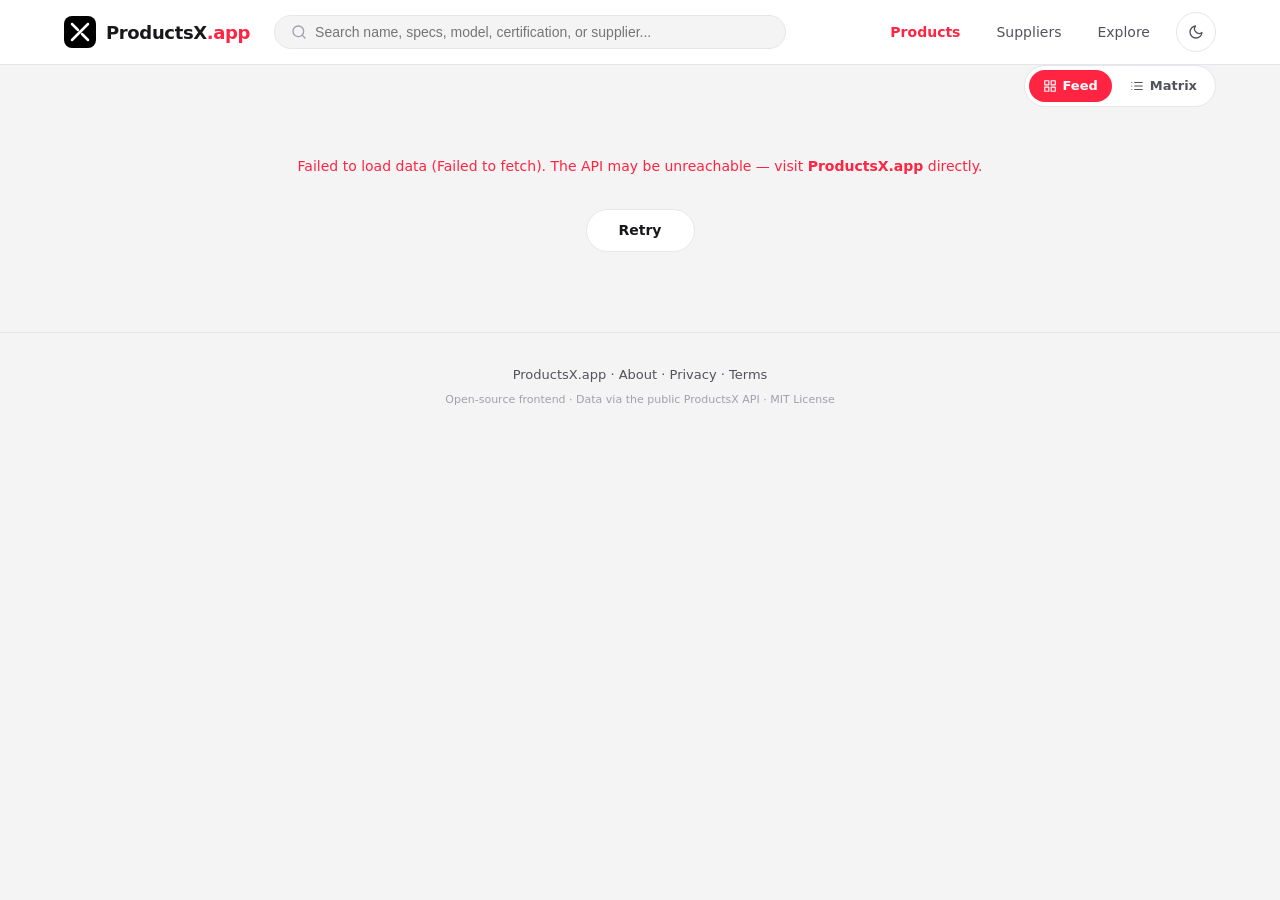
<file: index.html>
<!DOCTYPE html>
<html lang="en">
<head>
    <meta charset="UTF-8">
    <meta name="viewport" content="width=device-width, initial-scale=1.0">
    <!-- SEO: 主站收录优先, 开源演示页作为镜像入口 -->
    <title>ProductsX — B2B Product Feed &amp; Worldwide Supplier Directory (Open Source)</title>
    <meta name="description" content="ProductsX is an open global B2B marketplace index. Browse the latest product listings from verified manufacturers and wholesale suppliers worldwide — fully open-source frontend powered by the public ProductsX API.">
    <meta name="keywords" content="B2B marketplace, wholesale suppliers, manufacturers directory, product sourcing, supplier search, global trade, open source, ProductsX">
    <link rel="canonical" href="https://productsx.app/">
    <meta name="robots" content="index, follow">

    <!-- Open Graph -->
    <meta property="og:type" content="website">
    <meta property="og:site_name" content="ProductsX">
    <meta property="og:title" content="ProductsX — B2B Product Feed &amp; Worldwide Supplier Directory">
    <meta property="og:description" content="Discover quality products, suppliers, and manufacturing partners worldwide. Open-source frontend powered by the public ProductsX API.">
    <meta property="og:url" content="https://productsx.app/">
    <meta name="twitter:card" content="summary">

    <!-- Structured data: WebSite + SearchAction -->
    <script type="application/ld+json">
    {
      "@context": "https://schema.org",
      "@type": "WebSite",
      "name": "ProductsX",
      "url": "https://productsx.app/",
      "description": "Open global B2B marketplace index for products, suppliers and manufacturers.",
      "potentialAction": {
        "@type": "SearchAction",
        "target": {
          "@type": "EntryPoint",
          "urlTemplate": "https://productsx.app/search?q={search_term_string}"
        },
        "query-input": "required name=search_term_string"
      }
    }
    </script>
    <script type="application/ld+json">
    {
      "@context": "https://schema.org",
      "@type": "Organization",
      "name": "ProductsX",
      "url": "https://productsx.app/",
      "sameAs": ["https://github.com/"]
    }
    </script>

    <link rel="icon" href="data:image/svg+xml,%3Csvg xmlns='http://www.w3.org/2000/svg' viewBox='0 0 32 32'%3E%3Crect width='32' height='32' rx='8' fill='%23000000'/%3E%3Cpath d='M8 24L24 8M8 8l6 6M18 18l6 6' stroke='%23fff' stroke-width='2.5' stroke-linecap='round'/%3E%3C/svg%3E">
    <link rel="stylesheet" href="css/productsx.css">
</head>
<body>
    <!-- ─── Header ─────────────────────────────────────── -->
    <header class="site-header">
        <div class="header-inner">
            <a class="brand" href="https://productsx.app/" target="_blank" rel="noopener">
                <svg class="brand-logo" viewBox="0 0 32 32" aria-hidden="true">
                    <rect width="32" height="32" rx="8" fill="var(--logo-bg)"></rect>
                    <path d="M8 24L24 8M8 8l6 6M18 18l6 6" stroke="#fff" stroke-width="2.5" stroke-linecap="round"></path>
                </svg>
                <span class="brand-name">ProductsX<em>.app</em></span>
            </a>
            <form class="search-box" action="https://productsx.app/search" method="get" target="_blank" role="search"
                  id="pxSearchRoot" autocomplete="off">
                <svg class="icon" viewBox="0 0 24 24" aria-hidden="true"><circle cx="11" cy="11" r="8"/><line x1="21" y1="21" x2="16.65" y2="16.65"/></svg>
                <input type="search" name="q" id="pxSearchInput" placeholder="Search name, specs, model, certification, or supplier..."
                       aria-label="Search products and suppliers on ProductsX"
                       role="combobox" aria-expanded="false" aria-controls="pxSearchResults" aria-autocomplete="list">
                <div class="search-dropdown" id="pxSearchDropdown" aria-hidden="true">
                    <div class="search-results" id="pxSearchResults" role="listbox" aria-live="polite"></div>
                </div>
            </form>
            <nav class="header-nav" aria-label="Primary">
                <a href="index.html" class="nav-link active">Products</a>
                <a href="suppliers.html" class="nav-link">Suppliers</a>
                <a href="https://productsx.app/explore" class="nav-link" target="_blank" rel="noopener">Explore</a>
                <button type="button" class="theme-toggle" id="themeToggle" aria-label="Toggle dark mode">
                    <svg class="icon icon-moon" viewBox="0 0 24 24" aria-hidden="true"><path d="M21 12.79A9 9 0 1 1 11.21 3 7 7 0 0 0 21 12.79z"/></svg>
                    <svg class="icon icon-sun" viewBox="0 0 24 24" aria-hidden="true"><circle cx="12" cy="12" r="5"/><line x1="12" y1="1" x2="12" y2="3"/><line x1="12" y1="21" x2="12" y2="23"/><line x1="4.22" y1="4.22" x2="5.64" y2="5.64"/><line x1="18.36" y1="18.36" x2="19.78" y2="19.78"/><line x1="1" y1="12" x2="3" y2="12"/><line x1="21" y1="12" x2="23" y2="12"/><line x1="4.22" y1="19.78" x2="5.64" y2="18.36"/><line x1="18.36" y1="5.64" x2="19.78" y2="4.22"/></svg>
                </button>
            </nav>
        </div>
    </header>

   

    <!-- ─── Feed ───────────────────────────────────────── -->
    <main class="main-area">
        <!-- View switcher: Waterfall / Matrix (参考主站首页) -->
        <div class="view-toolbar">
            <div class="view-switcher" role="tablist" aria-label="View mode">
                <button type="button" class="view-btn active" id="btnFeedView" role="tab" aria-selected="true">
                    <svg class="icon" viewBox="0 0 24 24" aria-hidden="true"><rect x="3" y="3" width="7" height="7"/><rect x="14" y="3" width="7" height="7"/><rect x="14" y="14" width="7" height="7"/><rect x="3" y="14" width="7" height="7"/></svg>
                    Feed
                </button>
                <button type="button" class="view-btn" id="btnMatrixView" role="tab" aria-selected="false">
                    <svg class="icon" viewBox="0 0 24 24" aria-hidden="true"><line x1="8" y1="6" x2="21" y2="6"/><line x1="8" y1="12" x2="21" y2="12"/><line x1="8" y1="18" x2="21" y2="18"/><line x1="3" y1="6" x2="3.01" y2="6"/><line x1="3" y1="12" x2="3.01" y2="12"/><line x1="3" y1="18" x2="3.01" y2="18"/></svg>
                    Matrix
                </button>
            </div>
        </div>

        <div id="feedView">
            <div class="feed-container" id="feed">
                <!-- product cards injected by js/productsx.js -->
            </div>
        </div>

        <!-- Matrix table view (参考主站首页) -->
        <div id="matrixView" hidden>
            <div class="matrix-container" id="matrix">
                <div class="matrix-grid matrix-grid-header">
                    <div class="matrix-cell matrix-col-title">Product Title &amp; Specs</div>
                    <div class="matrix-cell matrix-col-supplier">Supplier</div>
                    <div class="matrix-cell matrix-col-price">Ref. Price</div>
                    <div class="matrix-cell matrix-col-moq">MOQ</div>
                    <div class="matrix-cell matrix-col-certs">Certs</div>
                    <div class="matrix-cell matrix-col-lead">Lead Time</div>
                    <div class="matrix-cell matrix-col-channel">Channel</div>
                    <div class="matrix-cell matrix-col-posted">Posted</div>
                </div>
            </div>
        </div>

        <div class="feed-status" id="feedStatus" role="status" aria-live="polite">Loading products…</div>
        <noscript>
            <p class="noscript-tip">JavaScript is disabled. Browse the full catalog directly on
                <a href="https://productsx.app/" rel="noopener">ProductsX.app</a>.</p>
        </noscript>
    </main>

    <!-- Back to top (第3页后出现, 参考主站) -->
    <button type="button" class="back-to-top" id="backToTop" aria-label="Back to top" title="Back to top">
        <svg class="icon" viewBox="0 0 24 24" aria-hidden="true"><path d="m18 15-6-6-6 6"/></svg>
    </button>

    <!-- ─── Split Detail Panel (Google Images style) ───── -->
    <div class="detail-overlay" id="detailOverlay" hidden></div>
    <aside class="detail-panel" id="detailPanel" role="dialog" aria-modal="false" aria-label="Product detail" hidden>
        <header class="detail-head">
            <h2 class="detail-title" id="detailTitle">Product</h2>
            <button type="button" class="detail-close" id="detailClose" aria-label="Close panel">
                <svg class="icon" viewBox="0 0 24 24" aria-hidden="true"><line x1="18" y1="6" x2="6" y2="18"/><line x1="6" y1="6" x2="18" y2="18"/></svg>
            </button>
        </header>
        <div class="detail-body" id="detailBody"><!-- injected --></div>
    </aside>

    <!-- ─── Footer ─────────────────────────────────────── -->
    <footer class="site-footer">
        <p>
            <a href="https://productsx.app/" target="_blank" rel="noopener">ProductsX.app</a> ·
            <a href="https://productsx.app/about" target="_blank" rel="noopener">About</a> ·
            <a href="https://productsx.app/privacy" target="_blank" rel="noopener">Privacy</a> ·
            <a href="https://productsx.app/terms" target="_blank" rel="noopener">Terms</a>
        </p>
        <p class="footer-note">Open-source frontend · Data via the public
            <a href="https://productsx.app/api/posts" target="_blank" rel="noopener">ProductsX API</a> · MIT License</p>
    </footer>

    <script src="js/productsx.js"></script>
</body>
</html>
</file>
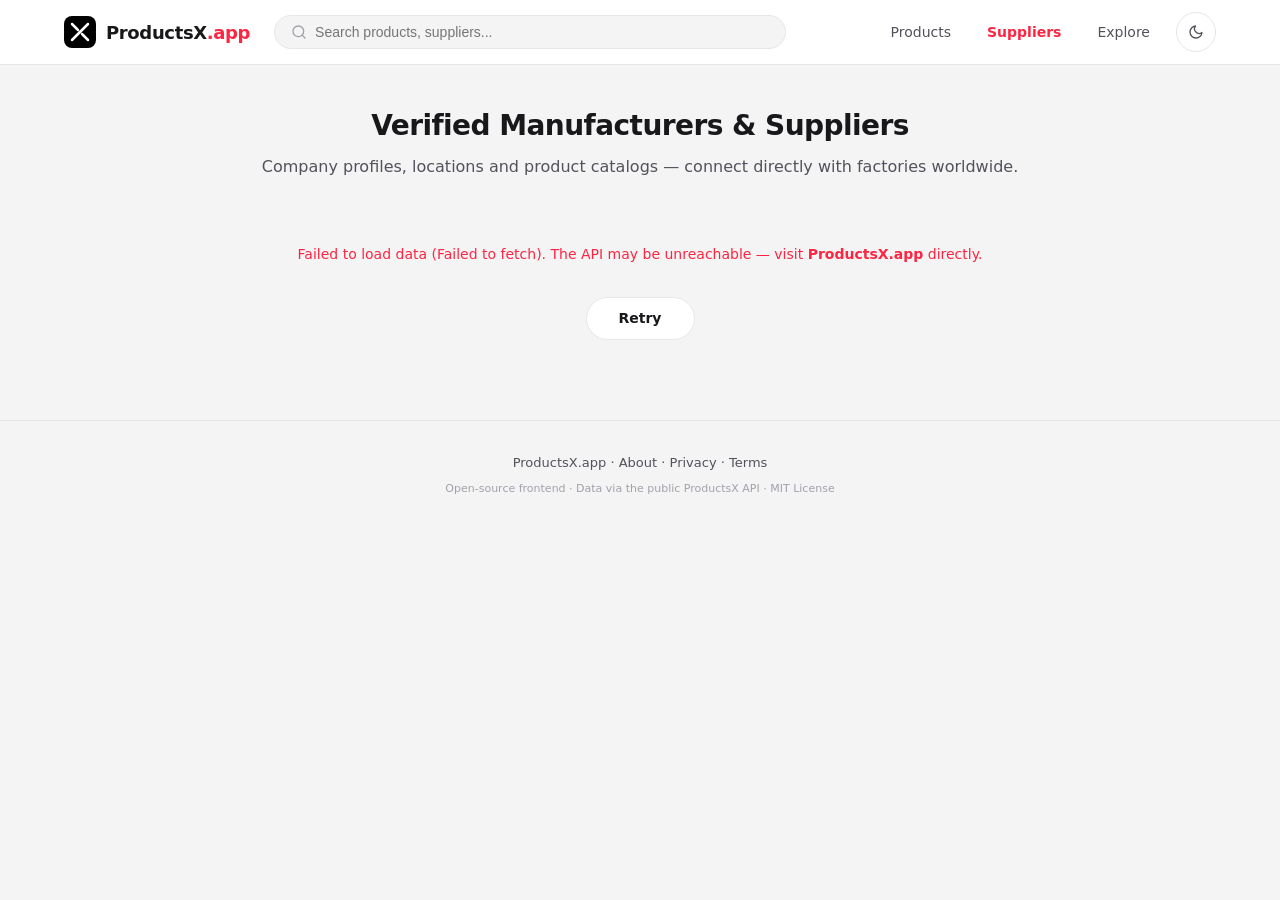
<file: suppliers.html>
<!DOCTYPE html>
<html lang="en">
<head>
    <meta charset="UTF-8">
    <meta name="viewport" content="width=device-width, initial-scale=1.0">
    <title>Verified Manufacturers &amp; Wholesale Suppliers Directory — ProductsX (Open Source)</title>
    <meta name="description" content="Browse verified manufacturers and wholesale suppliers from around the world. Company profiles, product counts, certifications and locations — open-source directory powered by the public ProductsX API.">
    <meta name="keywords" content="manufacturers directory, wholesale suppliers, verified suppliers, factory directory, B2B suppliers, sourcing, ProductsX">
    <link rel="canonical" href="https://productsx.app/explore">
    <meta name="robots" content="index, follow">

    <meta property="og:type" content="website">
    <meta property="og:site_name" content="ProductsX">
    <meta property="og:title" content="Verified Manufacturers &amp; Wholesale Suppliers Directory — ProductsX">
    <meta property="og:description" content="Browse verified manufacturers and wholesale suppliers worldwide. Open-source directory powered by the public ProductsX API.">
    <meta property="og:url" content="https://productsx.app/explore">
    <meta name="twitter:card" content="summary">

    <script type="application/ld+json">
    {
      "@context": "https://schema.org",
      "@type": "CollectionPage",
      "name": "Suppliers Directory",
      "url": "https://productsx.app/explore",
      "isPartOf": { "@type": "WebSite", "name": "ProductsX", "url": "https://productsx.app/" }
    }
    </script>

    <link rel="icon" href="data:image/svg+xml,%3Csvg xmlns='http://www.w3.org/2000/svg' viewBox='0 0 32 32'%3E%3Crect width='32' height='32' rx='8' fill='%23000000'/%3E%3Cpath d='M8 24L24 8M8 8l6 6M18 18l6 6' stroke='%23fff' stroke-width='2.5' stroke-linecap='round'/%3E%3C/svg%3E">
    <link rel="stylesheet" href="css/productsx.css">
</head>
<body>
    <header class="site-header">
        <div class="header-inner">
            <a class="brand" href="https://productsx.app/" target="_blank" rel="noopener">
                <svg class="brand-logo" viewBox="0 0 32 32" aria-hidden="true">
                    <rect width="32" height="32" rx="8" fill="var(--logo-bg)"></rect>
                    <path d="M8 24L24 8M8 8l6 6M18 18l6 6" stroke="#fff" stroke-width="2.5" stroke-linecap="round"></path>
                </svg>
                <span class="brand-name">ProductsX<em>.app</em></span>
            </a>
            <form class="search-box" action="https://productsx.app/search" method="get" target="_blank" role="search">
                <svg class="icon" viewBox="0 0 24 24" aria-hidden="true"><circle cx="11" cy="11" r="8"/><line x1="21" y1="21" x2="16.65" y2="16.65"/></svg>
                <input type="search" name="q" placeholder="Search products, suppliers..." aria-label="Search products and suppliers on ProductsX">
            </form>
            <nav class="header-nav" aria-label="Primary">
                <a href="index.html" class="nav-link">Products</a>
                <a href="suppliers.html" class="nav-link active">Suppliers</a>
                <a href="https://productsx.app/explore" class="nav-link" target="_blank" rel="noopener">Explore</a>
                <button type="button" class="theme-toggle" id="themeToggle" aria-label="Toggle dark mode">
                    <svg class="icon icon-moon" viewBox="0 0 24 24" aria-hidden="true"><path d="M21 12.79A9 9 0 1 1 11.21 3 7 7 0 0 0 21 12.79z"/></svg>
                    <svg class="icon icon-sun" viewBox="0 0 24 24" aria-hidden="true"><circle cx="12" cy="12" r="5"/><line x1="12" y1="1" x2="12" y2="3"/><line x1="12" y1="21" x2="12" y2="23"/><line x1="4.22" y1="4.22" x2="5.64" y2="5.64"/><line x1="18.36" y1="18.36" x2="19.78" y2="19.78"/><line x1="1" y1="12" x2="3" y2="12"/><line x1="21" y1="12" x2="23" y2="12"/><line x1="4.22" y1="19.78" x2="5.64" y2="18.36"/><line x1="18.36" y1="5.64" x2="19.78" y2="4.22"/></svg>
                </button>
            </nav>
        </div>
    </header>

    <section class="site-hero">
        <h1 class="hero-title">Verified Manufacturers &amp; Suppliers</h1>
        <p class="hero-sub">Company profiles, locations and product catalogs — connect directly with factories worldwide.</p>
    </section>

    <main class="main-area">
        <div class="supplier-grid" id="suppliers">
            <!-- supplier cards injected by js/productsx.js -->
        </div>
        <div class="feed-status" id="supplierStatus" role="status" aria-live="polite">Loading suppliers…</div>
        <noscript>
            <p class="noscript-tip">JavaScript is disabled. Browse all suppliers directly on
                <a href="https://productsx.app/explore" rel="noopener">ProductsX.app Explore</a>.</p>
        </noscript>
    </main>

    <footer class="site-footer">
        <p>
            <a href="https://productsx.app/" target="_blank" rel="noopener">ProductsX.app</a> ·
            <a href="https://productsx.app/about" target="_blank" rel="noopener">About</a> ·
            <a href="https://productsx.app/privacy" target="_blank" rel="noopener">Privacy</a> ·
            <a href="https://productsx.app/terms" target="_blank" rel="noopener">Terms</a>
        </p>
        <p class="footer-note">Open-source frontend · Data via the public
            <a href="https://productsx.app/api/companies" target="_blank" rel="noopener">ProductsX API</a> · MIT License</p>
    </footer>

    <script src="js/productsx.js"></script>
</body>
</html>
</file>
<file: css/productsx.css>
/* ============================================================
   ProductsX Open — 原生 CSS, 无任何框架依赖
   设计体系与主站一致: 变量驱动 / rem 间距 / 瀑布流 / 暗色模式
   ============================================================ */

:root {
    /* 主色 */
    --primary: #ff2442;
    --primary-dark: #e01e37;
    --primary-soft: #fef2f2;
    --on-primary: #ffffff;

    /* 中性色 (亮色模式) */
    --bg: #f4f4f5;
    --surface: #ffffff;
    --surface-soft: #fafafa;
    --border: #e5e7eb;
    --text-main: #18181b;
    --text-muted: #52525b;
    --text-soft: #a1a1aa;
    --logo-bg: #000000;

    /* 暗色模式变量 */
    --bg-dark: #0f0f11;
    --surface-dark: #18181b;
    --surface-soft-dark: #1f1f23;
    --border-dark: #2e2e33;
    --text-main-dark: #f4f4f5;
    --text-muted-dark: #a1a1aa;
    --text-soft-dark: #71717a;
    --primary-dark-mode: #ff4d64;
    --primary-soft-dark: #2a1215;

    /* 字号 */
    --fs-10: 0.625rem;  --fs-11: 0.6875rem; --fs-12: 0.75rem;
    --fs-13: 0.8125rem; --fs-14: 0.875rem;  --fs-16: 1rem;
    --fs-18: 1.125rem;  --fs-22: 1.375rem;  --fs-28: 1.75rem;

    /* 间距 */
    --sp-4: 0.25rem;  --sp-6: 0.375rem; --sp-8: 0.5rem;  --sp-10: 0.625rem;
    --sp-12: 0.75rem; --sp-14: 0.875rem; --sp-16: 1rem;  --sp-20: 1.25rem;
    --sp-24: 1.5rem;  --sp-32: 2rem;    --sp-40: 2.5rem; --sp-48: 3rem;

    /* 圆角 */
    --r-sm: 0.375rem; --r-md: 0.625rem; --r-lg: 0.875rem; --r-pill: 999px;

    /* 阴影 */
    --elev-sm: 0 1px 2px rgba(0, 0, 0, 0.05);
    --elev-md: 0 4px 12px rgba(0, 0, 0, 0.08);
    --elev-lg: 0 12px 32px rgba(0, 0, 0, 0.12);

    /* 动效 */
    --dur-fast: 0.15s;
    --dur-base: 0.25s;
    --ease: cubic-bezier(0.4, 0, 0.2, 1);

    /* 布局 */
    --w-main: 75rem;
    --feed-card-w: 12rem;

    /* 图片角标 */
    --media-badge-bg: rgba(255, 255, 255, 0.92);
    --media-badge-text: #1f2937;
}

/* ─── 暗色模式 ─────────────────────────────────────── */
html.theme-dark {
    --bg: var(--bg-dark);
    --surface: var(--surface-dark);
    --surface-soft: var(--surface-soft-dark);
    --border: var(--border-dark);
    --text-main: var(--text-main-dark);
    --text-muted: var(--text-muted-dark);
    --text-soft: var(--text-soft-dark);
    --primary: var(--primary-dark-mode);
    --primary-soft: var(--primary-soft-dark);
    --logo-bg: #ffffff;
    --elev-sm: 0 1px 2px rgba(0, 0, 0, 0.4);
    --elev-md: 0 4px 12px rgba(0, 0, 0, 0.5);
    --elev-lg: 0 12px 32px rgba(0, 0, 0, 0.6);
    --media-badge-bg: rgba(24, 24, 27, 0.88);
    --media-badge-text: #f4f4f5;
}

/* ─── 基础 ─────────────────────────────────────────── */
* { margin: 0; padding: 0; box-sizing: border-box; }

html { scroll-behavior: smooth; }

body {
    font-family: system-ui, -apple-system, "Segoe UI", Roboto, "Helvetica Neue", Arial, sans-serif;
    background: var(--bg);
    color: var(--text-main);
    line-height: 1.5;
    transition: background-color var(--dur-base) var(--ease), color var(--dur-base) var(--ease);
}

a { color: inherit; text-decoration: none; }
img { display: block; max-width: 100%; }
button { font: inherit; cursor: pointer; border: none; background: none; color: inherit; }
.icon { width: 1rem; height: 1rem; fill: none; stroke: currentColor; stroke-width: 2; stroke-linecap: round; stroke-linejoin: round; }

/* ─── Header ──────────────────────────────────────── */
.site-header {
    position: sticky;
    top: 0;
    z-index: 100;
    background: var(--surface);
    border-bottom: 1px solid var(--border);
    transition: background-color var(--dur-base) var(--ease);
}

.header-inner {
    max-width: var(--w-main);
    margin: 0 auto;
    padding: var(--sp-12) var(--sp-24);
    display: flex;
    align-items: center;
    gap: var(--sp-24);
}

.brand { display: inline-flex; align-items: center; gap: var(--sp-10); flex-shrink: 0; }
.brand-logo { width: 2rem; height: 2rem; }
.brand-name { font-size: var(--fs-18); font-weight: 700; letter-spacing: -0.02em; }
.brand-name em { font-style: normal; color: var(--primary); }

.search-box {
    flex: 1;
    max-width: 32rem;
    display: flex;
    align-items: center;
    gap: var(--sp-8);
    padding: var(--sp-8) var(--sp-16);
    background: var(--bg);
    border: 1px solid var(--border);
    border-radius: var(--r-pill);
    transition: border-color var(--dur-fast) var(--ease), background-color var(--dur-base) var(--ease);
}
.search-box:focus-within { border-color: var(--primary); }
.search-box .icon { color: var(--text-soft); flex-shrink: 0; }
.search-box input {
    flex: 1;
    border: none;
    outline: none;
    background: transparent;
    color: var(--text-main);
    font-size: var(--fs-14);
    min-width: 0;
}

.header-nav { display: flex; align-items: center; gap: var(--sp-16); margin-left: auto; }
.nav-link {
    font-size: var(--fs-14);
    font-weight: 500;
    color: var(--text-muted);
    padding: var(--sp-6) var(--sp-10);
    border-radius: var(--r-sm);
    transition: color var(--dur-fast) var(--ease), background-color var(--dur-fast) var(--ease);
}
.nav-link:hover { color: var(--text-main); background: var(--bg); }
.nav-link.active { color: var(--primary); font-weight: 600; }

.theme-toggle {
    display: inline-flex;
    align-items: center;
    justify-content: center;
    width: 2.5rem;
    height: 2.5rem;
    border-radius: 50%;
    border: 1px solid var(--border);
    color: var(--text-muted);
    transition: color var(--dur-fast) var(--ease), border-color var(--dur-fast) var(--ease), transform var(--dur-fast) var(--ease);
}
.theme-toggle:hover { color: var(--primary); border-color: var(--primary); }
.theme-toggle:active { transform: scale(0.92); }
html:not(.theme-dark) .icon-sun { display: none; }
html.theme-dark .icon-moon { display: none; }

/* ─── Hero ────────────────────────────────────────── */
.site-hero {
    max-width: var(--w-main);
    margin: 0 auto;
    padding: var(--sp-40) var(--sp-24) var(--sp-32);
    text-align: center;
}
.hero-title { font-size: var(--fs-28); font-weight: 700; letter-spacing: -0.02em; }
.hero-sub { margin-top: var(--sp-8); font-size: var(--fs-16); color: var(--text-muted); }

/* ─── 主内容区 ─────────────────────────────────────── */
.main-area {
    max-width: var(--w-main);
    margin: 0 auto;
    padding: 0 var(--sp-24) var(--sp-48);
}

/* 瀑布流: CSS 多列布局, 列数随容器宽度自适应 */
.feed-container { column-width: var(--feed-card-w); column-gap: var(--sp-12); }

/* ─── 产品卡片 ────────────────────────────────────── */
.product-card {
    break-inside: avoid;
    margin-bottom: var(--sp-12);
    width: 100%;
    background: var(--surface);
    border: 1px solid var(--border);
    border-radius: var(--r-md);
    overflow: hidden;
    cursor: pointer;
    transition: transform var(--dur-fast) var(--ease), box-shadow var(--dur-fast) var(--ease),
                border-color var(--dur-fast) var(--ease), background-color var(--dur-base) var(--ease);
}
.product-card:hover {
    transform: translateY(-2px);
    box-shadow: var(--elev-md);
    border-color: var(--primary);
}

.card-media { position: relative; width: 100%; background: var(--surface-soft); }
.card-media img { width: 100%; height: auto; object-fit: cover; }

.card-media-empty {
    display: flex;
    align-items: center;
    justify-content: center;
    aspect-ratio: 1 / 1;
    color: var(--text-soft);
}
.card-media-empty .icon { width: 2.5rem; height: 2.5rem; stroke-width: 1.5; }

/* 图片角标 */
.card-badge {
    position: absolute;
    display: inline-flex;
    align-items: center;
    gap: var(--sp-4);
    padding: var(--sp-4) var(--sp-10);
    border-radius: var(--r-pill);
    font-size: var(--fs-12);
    font-weight: 700;
    backdrop-filter: blur(6px);
    -webkit-backdrop-filter: blur(6px);
}
.card-badge-price { top: var(--sp-8); right: var(--sp-8); background: var(--media-badge-bg); color: var(--primary); }
.card-badge-video { top: var(--sp-8); left: var(--sp-8); background: rgba(0, 0, 0, 0.65); color: #fff; }
.card-badge-video .icon { width: var(--fs-12); height: var(--fs-12); }

/* 卡片主体 */
.card-body { padding: var(--sp-10) var(--sp-12) var(--sp-12); display: flex; flex-direction: column; gap: var(--sp-8); }
.product-title {
    font-size: var(--fs-13);
    font-weight: 600;
    line-height: 1.4;
    display: -webkit-box;
    -webkit-line-clamp: 2;
    -webkit-box-orient: vertical;
    overflow: hidden;
    min-height: 2.3em;
}

.card-supplier { display: flex; align-items: center; gap: var(--sp-8); min-width: 0; }
.supplier-avatar {
    width: 1.5rem;
    height: 1.5rem;
    border-radius: 50%;
    background: var(--primary-soft);
    color: var(--primary);
    display: inline-flex;
    align-items: center;
    justify-content: center;
    font-size: var(--fs-10);
    font-weight: 700;
    flex-shrink: 0;
    overflow: hidden;
}
.supplier-avatar img { width: 100%; height: 100%; object-fit: cover; }
.supplier-name {
    font-size: var(--fs-12);
    color: var(--text-muted);
    white-space: nowrap;
    overflow: hidden;
    text-overflow: ellipsis;
    min-width: 0;
}
.supplier-name:hover { color: var(--primary); }

.card-footer {
    display: flex;
    align-items: center;
    justify-content: space-between;
    gap: var(--sp-8);
    font-size: var(--fs-11);
    color: var(--text-soft);
}
.card-channel {
    display: inline-flex;
    align-items: center;
    gap: var(--sp-4);
    padding: var(--sp-2) var(--sp-8);
    background: var(--bg);
    border-radius: var(--r-pill);
    font-size: var(--fs-10);
    font-weight: 600;
    color: var(--text-muted);
    white-space: nowrap;
    overflow: hidden;
    text-overflow: ellipsis;
    transition: background-color var(--dur-base) var(--ease);
}
.post-time { flex-shrink: 0; }

/* ─── 供应商卡片 ──────────────────────────────────── */
.supplier-grid {
    display: grid;
    grid-template-columns: repeat(auto-fill, minmax(15rem, 1fr));
    gap: var(--sp-12);
}
.supplier-card {
    display: flex;
    flex-direction: column;
    gap: var(--sp-10);
    padding: var(--sp-16);
    background: var(--surface);
    border: 1px solid var(--border);
    border-radius: var(--r-md);
    transition: transform var(--dur-fast) var(--ease), box-shadow var(--dur-fast) var(--ease),
                border-color var(--dur-fast) var(--ease), background-color var(--dur-base) var(--ease);
}
.supplier-card:hover { transform: translateY(-2px); box-shadow: var(--elev-md); border-color: var(--primary); }
.supplier-card-head { display: flex; align-items: center; gap: var(--sp-10); }
.supplier-card-avatar {
    width: 2.75rem;
    height: 2.75rem;
    border-radius: var(--r-md);
    background: var(--primary-soft);
    color: var(--primary);
    display: inline-flex;
    align-items: center;
    justify-content: center;
    font-weight: 700;
    font-size: var(--fs-14);
    flex-shrink: 0;
    overflow: hidden;
}
.supplier-card-avatar img { width: 100%; height: 100%; object-fit: cover; }
.supplier-card-name {
    font-size: var(--fs-14);
    font-weight: 600;
    line-height: 1.3;
    display: -webkit-box;
    -webkit-line-clamp: 2;
    -webkit-box-orient: vertical;
    overflow: hidden;
}
.verified-badge { display: inline-flex; align-items: center; gap: var(--sp-4); color: var(--primary); font-size: var(--fs-11); font-weight: 600; }
.verified-badge .icon { width: var(--fs-12); height: var(--fs-12); }

.supplier-card-meta { font-size: var(--fs-12); color: var(--text-muted); display: flex; flex-direction: column; gap: var(--sp-4); }
.supplier-card-tags { display: flex; flex-wrap: wrap; gap: var(--sp-4); }
.tag-pill {
    padding: var(--sp-2) var(--sp-8);
    background: var(--bg);
    border-radius: var(--r-pill);
    font-size: var(--fs-10);
    font-weight: 500;
    color: var(--text-muted);
    transition: background-color var(--dur-base) var(--ease);
}

/* ─── 状态 / 空态 / 错误 ──────────────────────────── */
.feed-status {
    text-align: center;
    padding: var(--sp-32) 0;
    font-size: var(--fs-14);
    color: var(--text-soft);
}
.feed-status.error { color: var(--primary); }
.feed-status a { color: var(--primary); font-weight: 600; }
.feed-status a:hover { text-decoration: underline; }
.skeleton { text-align: center; }
.noscript-tip { text-align: center; padding: var(--sp-32); color: var(--text-muted); }
.noscript-tip a { color: var(--primary); font-weight: 600; }

.load-more-btn {
    display: block;
    margin: 0 auto var(--sp-32);
    padding: var(--sp-10) var(--sp-32);
    background: var(--surface);
    border: 1px solid var(--border);
    border-radius: var(--r-pill);
    font-size: var(--fs-14);
    font-weight: 600;
    color: var(--text-main);
    transition: border-color var(--dur-fast) var(--ease), color var(--dur-fast) var(--ease);
}
.load-more-btn:hover { border-color: var(--primary); color: var(--primary); }

/* ─── Footer ──────────────────────────────────────── */
.site-footer {
    border-top: 1px solid var(--border);
    padding: var(--sp-32) var(--sp-24);
    text-align: center;
    font-size: var(--fs-13);
    color: var(--text-muted);
    display: flex;
    flex-direction: column;
    gap: var(--sp-8);
}
.site-footer a:hover { color: var(--primary); }
.footer-note { font-size: var(--fs-11); color: var(--text-soft); }

/* ─── 右侧分屏详情面板 (Google Images style) ─────────
   非遮挡设计: 遮罩透明且不拦截点击, 列表保持可滚动可点击,
   点其他卡片直接切换面板内容; 面板宽随断点变化 */
:root { --w-detail: 100%; }

.detail-overlay {
    position: fixed;
    inset: 0;
    z-index: 190;
    background: transparent;
    pointer-events: none;
}

.detail-panel {
    position: fixed;
    top: 0;
    right: 0;
    bottom: 0;
    width: var(--w-detail);
    z-index: 200;
    display: flex;
    flex-direction: column;
    background: var(--surface);
    border-left: 1px solid var(--border);
    box-shadow: var(--elev-lg);
    transform: translateX(100%);
    visibility: hidden;
    transition: transform var(--dur-base) var(--ease), visibility var(--dur-base),
                background-color var(--dur-base) var(--ease);
}
.detail-panel.open { transform: translateX(0); visibility: visible; }

.detail-head {
    display: flex;
    align-items: center;
    justify-content: space-between;
    gap: var(--sp-12);
    padding: var(--sp-16) var(--sp-20);
    border-bottom: 1px solid var(--border);
    flex-shrink: 0;
}
.detail-title {
    font-size: var(--fs-16);
    font-weight: 700;
    display: -webkit-box;
    -webkit-line-clamp: 2;
    -webkit-box-orient: vertical;
    overflow: hidden;
    min-width: 0;
}
.detail-close {
    display: inline-flex;
    align-items: center;
    justify-content: center;
    width: 2.25rem;
    height: 2.25rem;
    border-radius: 50%;
    border: 1px solid var(--border);
    color: var(--text-muted);
    flex-shrink: 0;
    transition: color var(--dur-fast) var(--ease), border-color var(--dur-fast) var(--ease);
}
.detail-close:hover { color: var(--primary); border-color: var(--primary); }

.detail-body { flex: 1; overflow-y: auto; padding: var(--sp-20); display: flex; flex-direction: column; gap: var(--sp-20); }
/* 图片轮播 (同主站 drawer: track + translateX + 箭头 + 圆点) */
.detail-carousel {
    position: relative;
    width: 100%;
    height: 38vh;
    min-height: 14rem;
    max-height: 24rem;
    border-radius: var(--r-md);
    overflow: hidden;
    background: var(--surface-soft);
    flex-shrink: 0;
}
.carousel-track { display: flex; height: 100%; transition: transform var(--dur-base) var(--ease); }
.carousel-track img { width: 100%; height: 100%; object-fit: cover; flex-shrink: 0; }
.carousel-arrow {
    position: absolute;
    top: 50%;
    transform: translateY(-50%);
    width: 2rem;
    height: 2rem;
    border-radius: 50%;
    background: rgba(0, 0, 0, 0.35);
    color: #fff;
    display: flex;
    align-items: center;
    justify-content: center;
    cursor: pointer;
    z-index: 2;
    transition: background var(--dur-fast) var(--ease);
}
.carousel-arrow:hover { background: rgba(0, 0, 0, 0.6); }
.carousel-arrow .icon { width: 0.875rem; height: 0.875rem; }
.carousel-arrow.prev { left: var(--sp-8); }
.carousel-arrow.next { right: var(--sp-8); }
.carousel-dots {
    position: absolute;
    bottom: var(--sp-8);
    left: 50%;
    transform: translateX(-50%);
    display: flex;
    gap: var(--sp-4);
    z-index: 2;
}
.carousel-dot {
    width: var(--sp-6);
    height: var(--sp-6);
    border-radius: 50%;
    background: rgba(255, 255, 255, 0.4);
    cursor: pointer;
    transition: background var(--dur-fast) var(--ease);
}
.carousel-dot.active { background: #fff; }

/* 单图 / 无图兜底 */
.detail-media {
    width: 100%;
    border-radius: var(--r-md);
    overflow: hidden;
    background: var(--surface-soft);
    max-height: 24rem;
    display: flex;
    align-items: center;
    justify-content: center;
}
.detail-media img { width: 100%; height: auto; max-height: 24rem; object-fit: contain; }
.detail-media .icon { width: 3rem; height: 3rem; color: var(--text-soft); }

/* 规格/参数双列网格 */
.spec-grid { display: grid; grid-template-columns: repeat(2, 1fr); gap: var(--sp-8); }
.spec-box { padding: var(--sp-10) var(--sp-12); background: var(--bg); border-radius: var(--r-sm); transition: background-color var(--dur-base) var(--ease); }
.spec-box .k { display: block; font-size: var(--fs-10); font-weight: 600; text-transform: uppercase; letter-spacing: 0.04em; color: var(--text-soft); }
.spec-box .v { display: block; margin-top: var(--sp-2); font-size: var(--fs-14); font-weight: 600; color: var(--text-main); word-break: break-word; }

.detail-section-title { font-size: var(--fs-12); font-weight: 700; text-transform: uppercase; letter-spacing: 0.05em; color: var(--text-soft); }
.detail-desc { font-size: var(--fs-14); color: var(--text-muted); white-space: pre-wrap; word-break: break-word; }
.detail-tags { display: flex; flex-wrap: wrap; gap: var(--sp-6); }

.detail-supplier {
    display: flex;
    align-items: center;
    gap: var(--sp-10);
    padding: var(--sp-12);
    border: 1px solid var(--border);
    border-radius: var(--r-md);
    transition: border-color var(--dur-fast) var(--ease);
}
.detail-supplier:hover { border-color: var(--primary); }

.detail-cta {
    display: flex;
    align-items: center;
    justify-content: center;
    gap: var(--sp-8);
    padding: var(--sp-12) var(--sp-16);
    background: var(--primary);
    color: var(--on-primary);
    border-radius: var(--r-pill);
    font-size: var(--fs-14);
    font-weight: 700;
    text-align: center;
    transition: background-color var(--dur-fast) var(--ease), transform var(--dur-fast) var(--ease);
}
.detail-cta:hover { background: var(--primary-dark); }
.detail-cta:active { transform: scale(0.98); }

/* 面板打开时当前卡片高亮 + 平板/桌面让宽 */
.product-card.selected { border-color: var(--primary); box-shadow: 0 0 0 2px var(--primary-soft), var(--elev-md); }
body.detail-open { overflow-x: hidden; }

@media (min-width: 768px) {
    :root { --w-detail: 24rem; --feed-card-w: 12rem; }
    body.detail-open .main-area { padding-right: 25rem; }
}

@media (min-width: 1024px) {
    :root { --w-detail: 30rem; }
    body.detail-open .main-area { padding-right: 31rem; }
}

/* ─── View 切换器 (Feed / Matrix) ─────────────────── */
.view-toolbar { display: flex; justify-content: flex-end; margin-bottom: var(--sp-16); }
.view-switcher {
    display: inline-flex;
    gap: var(--sp-4);
    padding: var(--sp-4);
    background: var(--surface);
    border: 1px solid var(--border);
    border-radius: var(--r-pill);
    transition: background-color var(--dur-base) var(--ease);
}
.view-btn {
    display: inline-flex;
    align-items: center;
    gap: var(--sp-6);
    padding: var(--sp-6) var(--sp-14);
    border-radius: var(--r-pill);
    font-size: var(--fs-13);
    font-weight: 600;
    color: var(--text-muted);
    transition: color var(--dur-fast) var(--ease), background-color var(--dur-fast) var(--ease);
}
.view-btn .icon { width: 0.875rem; height: 0.875rem; }
.view-btn:hover { color: var(--text-main); }
.view-btn.active { background: var(--primary); color: var(--on-primary); }

/* ─── Matrix 表格视图 ─────────────────────────────── */
.matrix-container {
    background: var(--surface);
    border: 1px solid var(--border);
    border-radius: var(--r-md);
    overflow: hidden;
    transition: background-color var(--dur-base) var(--ease);
}
.matrix-grid { display: grid; grid-template-columns: 2fr 1.2fr 0.8fr 0.7fr 1fr 0.8fr 1fr 0.8fr; align-items: center; }
.matrix-grid-header {
    background: var(--surface-soft);
    border-bottom: 1px solid var(--border);
    transition: background-color var(--dur-base) var(--ease);
}
.matrix-cell { padding: var(--sp-10) var(--sp-12); font-size: var(--fs-13); color: var(--text-main); min-width: 0; overflow: hidden; text-overflow: ellipsis; white-space: nowrap; }
.matrix-grid-header .matrix-cell { font-size: var(--fs-11); font-weight: 700; text-transform: uppercase; letter-spacing: 0.04em; color: var(--text-soft); }
.matrix-grid-row { border-bottom: 1px solid var(--border); cursor: pointer; transition: background-color var(--dur-fast) var(--ease); }
.matrix-grid-row:last-child { border-bottom: none; }
.matrix-grid-row:hover { background: var(--bg); }
.matrix-title-link { font-weight: 600; color: var(--text-main); }
.matrix-title-link:hover { color: var(--primary); }
.matrix-supplier-link { color: var(--text-muted); }
.matrix-supplier-link:hover { color: var(--primary); }
.matrix-price { font-weight: 700; color: var(--primary); }
.matrix-channel { font-size: var(--fs-11); color: var(--text-muted); }

/* ─── 搜索下拉 (实时建议) ─────────────────────────── */
.search-box { position: relative; }
.search-dropdown {
    position: absolute;
    top: calc(100% + var(--sp-6));
    left: 0;
    right: 0;
    background: var(--surface);
    border: 1px solid var(--border);
    border-radius: var(--r-md);
    box-shadow: var(--elev-lg);
    overflow: hidden;
    display: none;
    z-index: 300;
}
.search-dropdown.open { display: block; }
.search-results { max-height: 24rem; overflow-y: auto; }
.search-group-label {
    padding: var(--sp-8) var(--sp-12) var(--sp-4);
    font-size: var(--fs-10);
    font-weight: 700;
    text-transform: uppercase;
    letter-spacing: 0.05em;
    color: var(--text-soft);
}
.search-result {
    display: block;
    padding: var(--sp-8) var(--sp-12);
    cursor: pointer;
}
.search-result:hover, .search-result.active { background: var(--bg); }
.search-result-title { font-size: var(--fs-13); font-weight: 600; color: var(--text-main); }
.search-result-title mark { background: var(--primary-soft); color: var(--primary); border-radius: 2px; padding: 0 1px; }
.search-result-sub { margin-top: 2px; font-size: var(--fs-11); color: var(--text-soft); }
.search-result-sub mark { background: var(--primary-soft); color: var(--primary); border-radius: 2px; padding: 0 1px; }
.search-empty { padding: var(--sp-16) var(--sp-12); font-size: var(--fs-13); color: var(--text-soft); text-align: center; }
.search-footer {
    padding: var(--sp-8) var(--sp-12);
    border-top: 1px solid var(--border);
    font-size: var(--fs-11);
    color: var(--text-soft);
    text-align: center;
}
.search-footer a { color: var(--primary); font-weight: 600; }

/* ─── 悬浮操作条 (点赞/收藏/评论 计数) ────────────── */
.card-hover-bar {
    position: absolute;
    left: 0;
    right: 0;
    bottom: 0;
    display: flex;
    justify-content: flex-end;
    gap: var(--sp-8);
    padding: var(--sp-20) var(--sp-10) var(--sp-8);
    background: linear-gradient(to top, rgba(0, 0, 0, 0.55), transparent);
    opacity: 0;
    transition: opacity var(--dur-fast) var(--ease);
}
.product-card:hover .card-hover-bar,
.product-card:focus-within .card-hover-bar { opacity: 1; }
.card-stat {
    display: inline-flex;
    align-items: center;
    gap: var(--sp-4);
    padding: var(--sp-4) var(--sp-8);
    border-radius: var(--r-pill);
    background: rgba(255, 255, 255, 0.16);
    backdrop-filter: blur(6px);
    -webkit-backdrop-filter: blur(6px);
    color: #fff;
    font-size: var(--fs-11);
    font-weight: 600;
}
.card-stat .icon { width: 0.75rem; height: 0.75rem; }
@media (hover: none) {
    /* 触屏设备无 hover: 常驻显示 */
    .card-hover-bar { opacity: 1; }
}

/* ─── 返回顶部 ────────────────────────────────────── */
.back-to-top {
    position: fixed;
    right: var(--sp-24);
    bottom: var(--sp-24);
    z-index: 150;
    display: inline-flex;
    align-items: center;
    justify-content: center;
    width: 2.75rem;
    height: 2.75rem;
    border-radius: 50%;
    background: var(--surface);
    border: 1px solid var(--border);
    box-shadow: var(--elev-md);
    color: var(--text-muted);
    opacity: 0;
    visibility: hidden;
    transform: translateY(0.5rem);
    transition: opacity var(--dur-fast) var(--ease), transform var(--dur-fast) var(--ease),
                visibility var(--dur-fast), color var(--dur-fast) var(--ease);
}
.back-to-top.show { opacity: 1; visibility: visible; transform: translateY(0); }
.back-to-top:hover { color: var(--primary); border-color: var(--primary); }

/* ─── 详情面板评论区 (公开 API) ───────────────────── */
.detail-actions { display: flex; gap: var(--sp-8); }
.detail-action {
    display: inline-flex;
    align-items: center;
    gap: var(--sp-6);
    padding: var(--sp-8) var(--sp-14);
    border: 1px solid var(--border);
    border-radius: var(--r-pill);
    font-size: var(--fs-13);
    font-weight: 600;
    color: var(--text-muted);
    transition: color var(--dur-fast) var(--ease), border-color var(--dur-fast) var(--ease);
}
.detail-action:hover { color: var(--primary); border-color: var(--primary); }
.detail-action .icon { width: 0.875rem; height: 0.875rem; }

.comment-item { display: flex; gap: var(--sp-10); padding: var(--sp-10) 0; border-bottom: 1px solid var(--border); }
.comment-item:last-child { border-bottom: none; }
.comment-avatar {
    width: 2rem;
    height: 2rem;
    border-radius: 50%;
    background: var(--primary-soft);
    color: var(--primary);
    display: inline-flex;
    align-items: center;
    justify-content: center;
    font-size: var(--fs-10);
    font-weight: 700;
    flex-shrink: 0;
    overflow: hidden;
}
.comment-avatar img { width: 100%; height: 100%; object-fit: cover; }
.comment-main { min-width: 0; flex: 1; }
.comment-author { font-size: var(--fs-12); font-weight: 600; color: var(--text-main); }
.comment-company { font-size: var(--fs-10); color: var(--text-soft); }
.comment-text { margin-top: 2px; font-size: var(--fs-13); color: var(--text-muted); word-break: break-word; }
.comment-replies { margin-top: var(--sp-8); padding-left: var(--sp-16); border-left: 2px solid var(--border); }
.comment-loading, .comment-empty { padding: var(--sp-12) 0; font-size: var(--fs-13); color: var(--text-soft); }

/* ─── 响应式 ──────────────────────────────────────── */
@media (min-width: 768px) {
    :root { --feed-card-w: 12rem; }
}

@media (max-width: 767px) {
    .header-inner { flex-wrap: wrap; gap: var(--sp-12); padding: var(--sp-10) var(--sp-16); }
    .search-box { order: 3; flex-basis: 100%; max-width: none; }
    .header-nav { gap: var(--sp-8); }
    .site-hero { padding: var(--sp-24) var(--sp-16) var(--sp-20); }
    .hero-title { font-size: var(--fs-22); }
    .main-area { padding: 0 var(--sp-16) var(--sp-32); }

    /* 移动端: 2 列自适应, 间距收紧, 卡片撑满列宽 */
    .feed-container { column-count: 2; column-width: auto; column-gap: var(--sp-8); }
    .product-card { margin-bottom: var(--sp-8); }
    .supplier-grid { grid-template-columns: 1fr; }

    /* Matrix 移动端: 仅保留 标题/供应商/价格/MOQ */
    .matrix-grid { grid-template-columns: 1.6fr 1fr 0.7fr 0.7fr; }
    .matrix-col-certs, .matrix-col-lead, .matrix-col-channel, .matrix-col-posted { display: none; }
}
</file>
